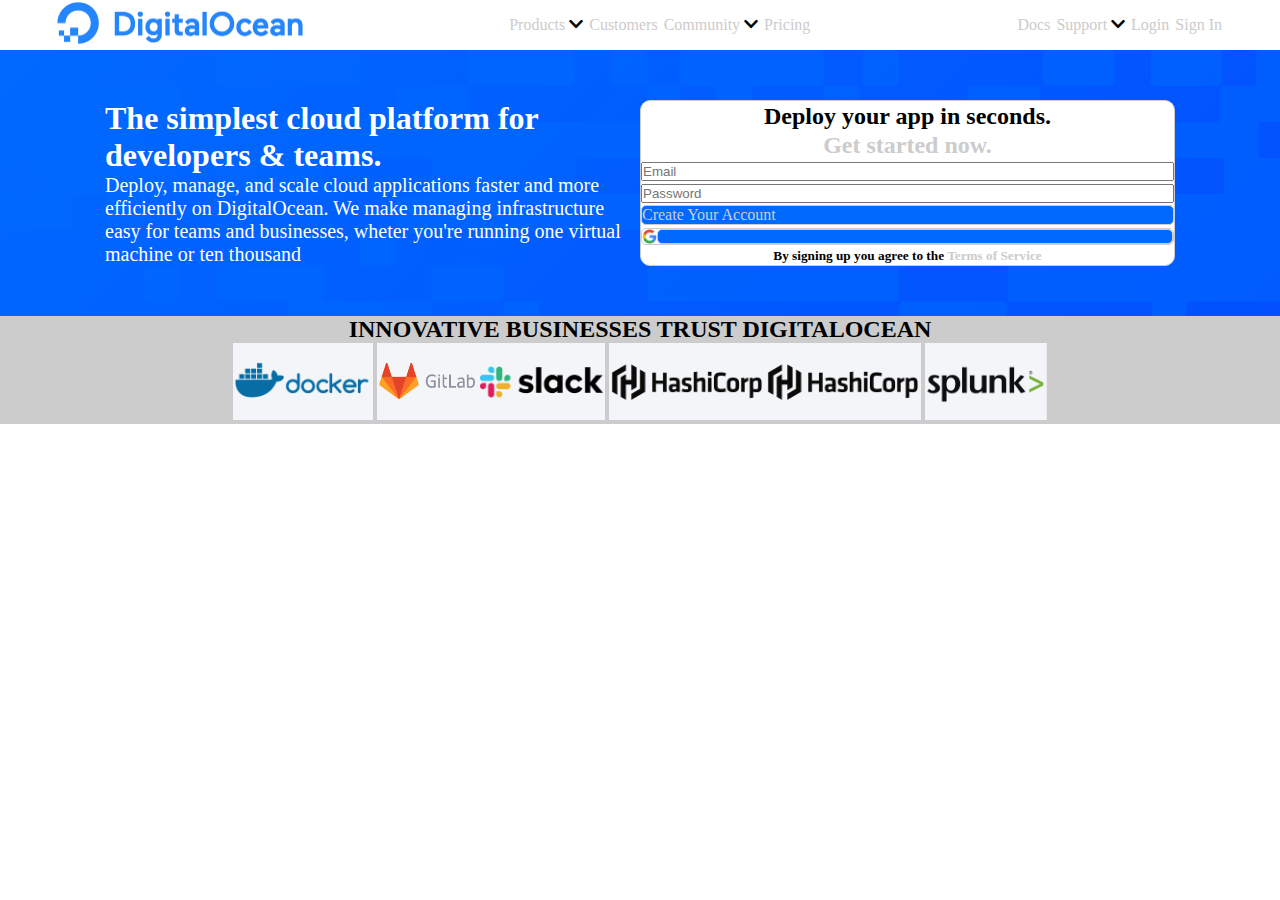
<file: index.html>
<!DOCTYPE html>
<html lang="en" dir="ltr">
  <head>
    <meta charset="utf-8">
    <link rel="stylesheet" href="css/main.css">
    <link rel="stylesheet" href="https://cdnjs.cloudflare.com/ajax/libs/font-awesome/5.15.2/css/all.min.css">
    <title>Digital Flexbox</title>
  </head>
  <body>
    <header>
      <nav class="container-flex">
        <div>
          <img src="img/logo.png" alt="">
        </div>

        <div class="flex-cell">
          <ul>
            <li class="dm">
              <a href="#">Products </a>
              <i class="fas fa-chevron-down"></i>
              <div class="dropdown">
                QUESTO è UN DROPDOWN MENU
              </div>
            </li>
            <li> <a href="#">Customers </a> </li>
            <li class="dm">
              <a href="#">Community</a>
              <i class="fas fa-chevron-down"></i>
              <div class="dropdown">
                QUESTO è UN DROPDOWN MENU
              </div>
            </li>
            <li> <a href="#">Pricing</a> </li>
          </ul>
        </div>
        <div class="flex-cell">
          <ul>
            <li> <a href="">Docs</a> </li>
            <li class="dm">
              <a href="#"> Support</a>
              <i class="fas fa-chevron-down"></i>
              <div class="dropdown">
                QUESTO è UN DROPDOWN MENU
              </div>
            </li>
            <li> <a href="#">Login</a> </li>
            <li> <a class="button signin" href="#"> Sign In </a> </li>
          </ul>
        </div>
        <div class="hamburger">
          <i class="fas fa-bars"></i>
        </div>
      </nav>
      <div class="jumbotron">
        <div class="container-flex">
          <div class="info-box">
            <h1>The simplest cloud platform for developers & teams.</h1>
            <p>Deploy, manage, and scale cloud applications faster and more efficiently on DigitalOcean. We make managing infrastructure easy for teams and businesses, wheter you're running one virtual machine or ten thousand</p>
          </div>
          <div class="form-box">
            <h2>Deploy your app in seconds.</h2>
            <h2> <a href="#">Get started now.</a> </h2>
            <input type="email" name="" value="" placeholder="Email">
            <input type="password" name="" value="" placeholder="Password">
            <a class="button" href="#"> Create Your Account </a>
            <div class="button signup">
              <img src="img/google-icon.png" alt="">
              <a class="button" href="#"></a>
            </div>
            <h5> By signing up you agree to the <a href="#">Terms of Service</a> </h5>
          </div>
        </div>
      </div>
    </header>

    <main>
      <section id="partner-logo">
        <h2>INNOVATIVE BUSINESSES TRUST DIGITALOCEAN</h2>
        <div class="container-flex">
          <div class="">
            <img src="img/docker.svg" alt="">
            <img src="img/gitlab.svg" alt="">
          </div>

          <div class="">
            <img src="img/slack.svg" alt="">
            <img src="img/hashicorp.svg" alt="">
          </div>

          <div class="">
            <img src="img/hashicorp.svg" alt="">
            <img src="img/splunklogo.svg" alt="">
          </div>

        </div>
        <h3></h3>
      </section>
    </main>
  </body>
</html>
</file>
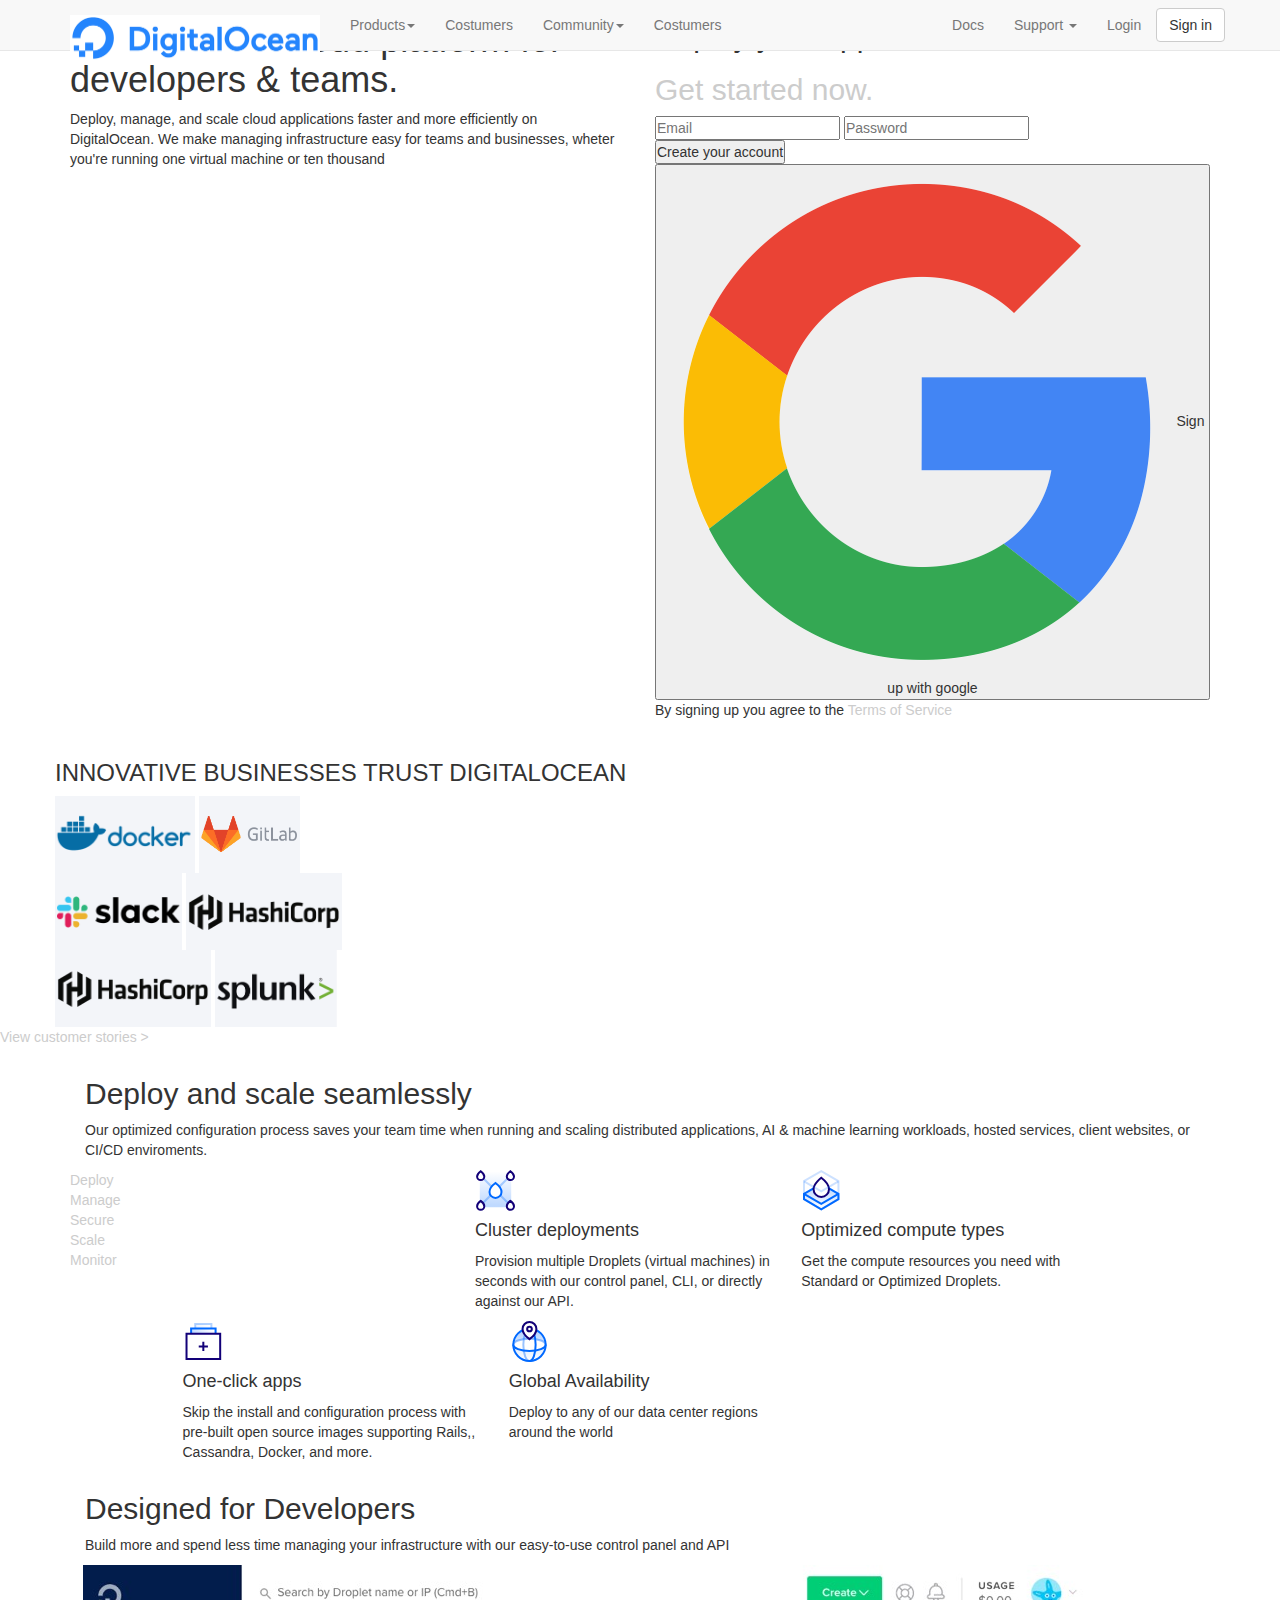
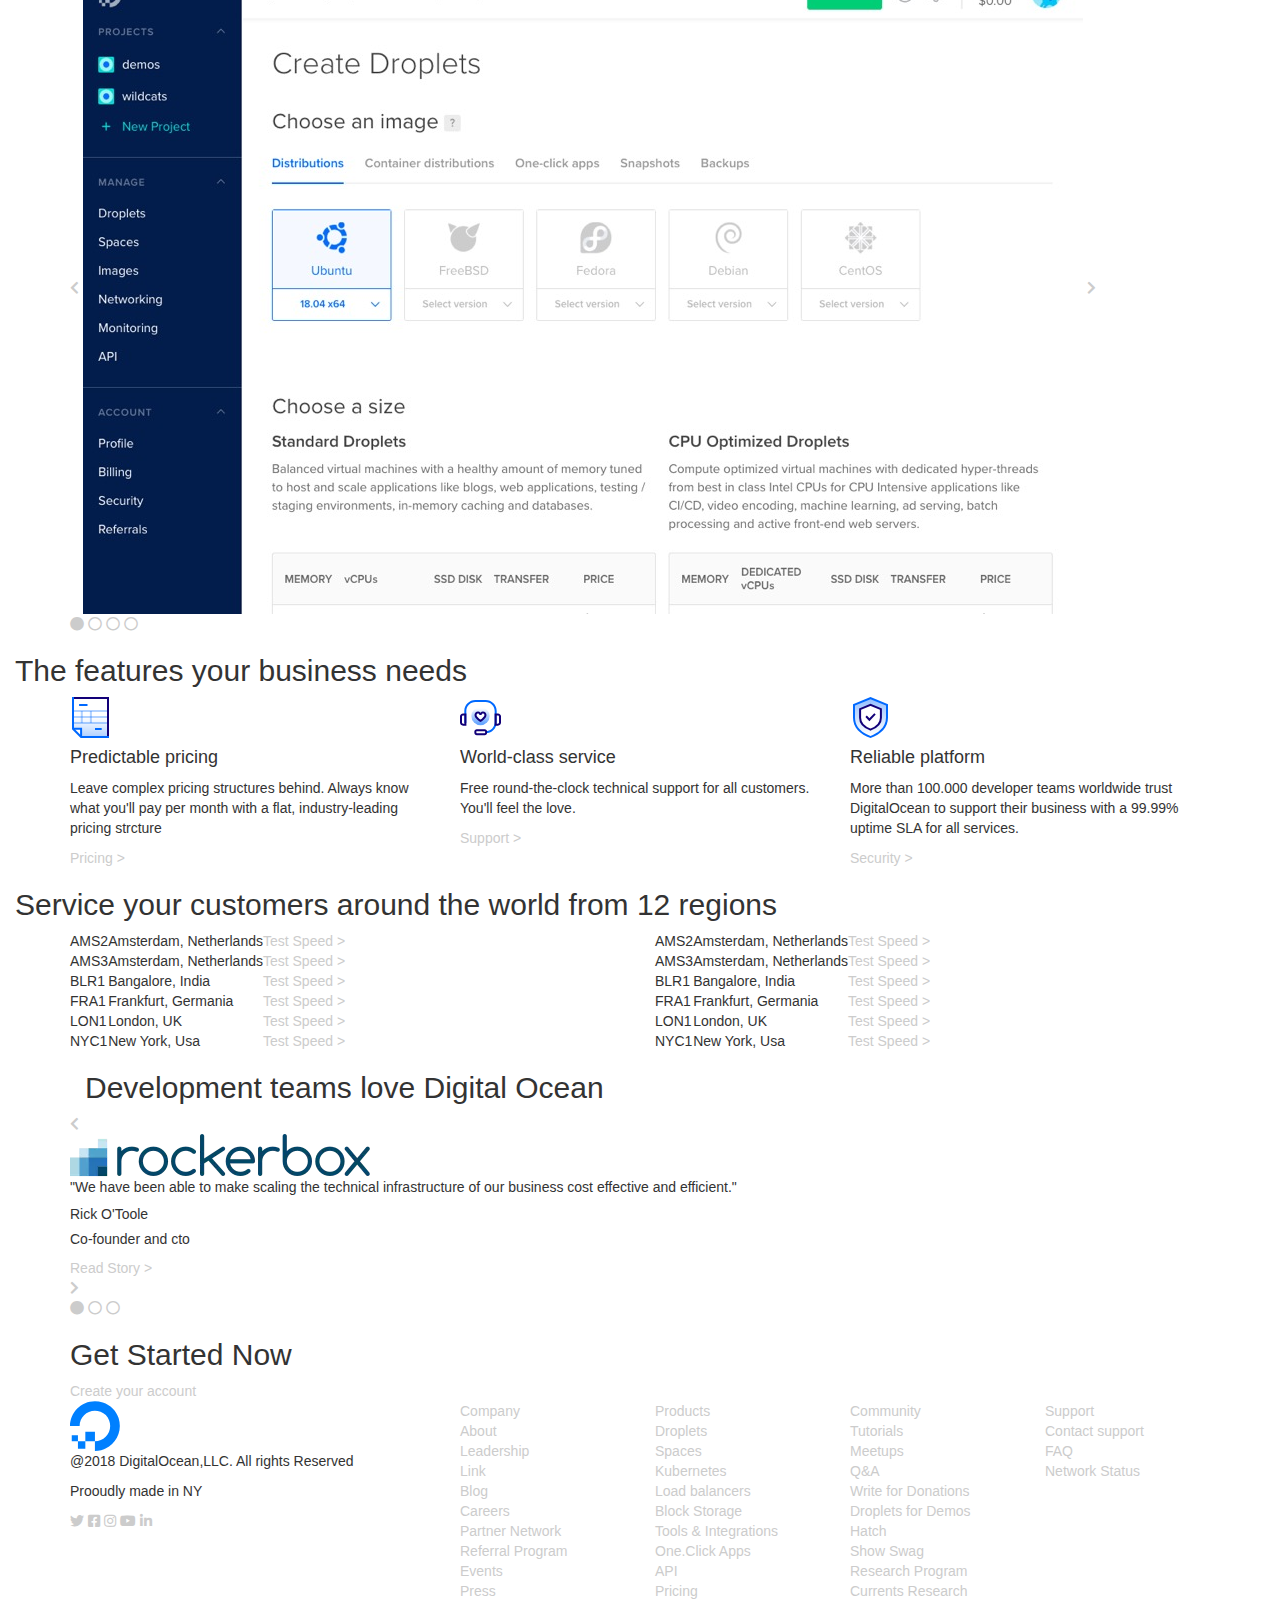
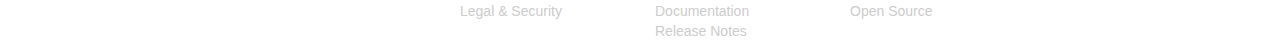
<file: og.html>
<!DOCTYPE html>
<html lang="en" dir="ltr">
  <head>
    <meta charset="utf-8">
    <!-- fontawesome lib incorporated -->
    <link rel="stylesheet" href="https://cdnjs.cloudflare.com/ajax/libs/font-awesome/5.15.2/css/all.min.css">
    <!-- bootstrap lib incorporated css/js -->
    <link rel="stylesheet" href="https://maxcdn.bootstrapcdn.com/bootstrap/3.3.7/css/bootstrap.min.css">
    <link rel="stylesheet" href="css/main.css">
    <title>DigitalOcean</title>
    <script src="https://maxcdn.bootstrapcdn.com/bootstrap/3.3.7/js/bootstrap.min.js" integrity="sha384-Tc5IQib027qvyjSMfHjOMaLkfuWVxZxUPnCJA7l2mCWNIpG9mGCD8wGNIcPD7Txa" crossorigin="anonymous"></script>
    <script src="https://ajax.googleapis.com/ajax/libs/jquery/1.12.4/jquery.min.js"></script>
  </head>
  <body>
    <!-- ++HEADER++ -->
    <header>

      <nav>
                <nav class="navbar navbar-default navbar-fixed-top">
                      <div class="container">
                        <!-- bootstra's hamburger menu begin -->
                        <div class="navbar-header">
                          <button type="button" class="navbar-toggle collapsed" data-toggle="collapse" data-target="#bs-example-navbar-collapse-1" aria-expanded="false">
                            <span class="sr-only">Toggle navigation</span>
                            <span class="icon-bar"></span>
                            <span class="icon-bar"></span>
                            <span class="icon-bar"></span>
                          </button>
                          <a class="navbar-brand" href="#">
                              <img id="logo" src="img/logo.png" alt="Brand">
                          </a>
                        </div>
                        <!-- bootstrap's hamburger menu end -->
                        <div class="collapse navbar-collapse" id="bs-example-navbar-collapse-1">
                          <ul class="nav navbar-nav">
                              <li class="dropdown">
                                  <a href="#" class="dropdown-toggle" data-toggle="dropdown" role="button" aria-haspopup="true" aria-expanded="false">Products<span class="caret"></span></a>
                                  <ul class="dropdown-menu">
                                      <li><a href="#">Action</a></li>
                                      <li role="separator" class="divider"></li>
                                  </ul>
                              </li>
                              <li><a href="#">Costumers</a></li>
                              <li class="dropdown">
                                  <a href="#" class="dropdown-toggle" data-toggle="dropdown" role="button" aria-haspopup="true" aria-expanded="false">Community<span class="caret"></span></a>
                                  <ul class="dropdown-menu">
                                      <li><a href="#">Action</a></li>
                                      <li role="separator" class="divider"></li>
                                  </ul>
                              </li>
                              <li><a href="#">Costumers</a></li>
                          </ul>

                          <ul class="nav navbar-nav navbar-right">
                            <li><a href="#">Docs</a></li>
                            <li class="dropdown">
                              <a href="#" class="dropdown-toggle" data-toggle="dropdown" role="button" aria-haspopup="true" aria-expanded="false">Support <span class="caret"></span></a>
                              <ul class="dropdown-menu">
                                <li><a href="#">Action</a></li>
                              </ul>
                            </li>
                            <li><a href="#">Login</a></li>
                            <li><button type="button" class="btn btn-default navbar-btn">Sign in</button></li>
                          </ul>
                        </div>  <!-- everything inside goes in the hamburger menu when in xs-->
                      </div>  <!--  -->
                    </nav>
            </nav>


        <!-- jumbotron -->
      <div class="jumbotrone">
        <div class="container">

          <div class="row">
            <div class="col-xs-12 col-md-6">
              <div class="text-cell">
                <h1>The simplest cloud platform for developers & teams.</h1>
                <p>Deploy, manage, and scale cloud applications faster and more efficiently on DigitalOcean. We make managing infrastructure easy for teams and businesses, wheter you're running one virtual machine or ten thousand</p>
              </div>
            </div>
            <!-- text-cell end -->

            <div class="col-xs-12 col-md-6">
              <div class="form-cell">
                <h2>Deploy your app in seconds.</h2>
                <h2><a href="#"> Get started now.</a></h2>
                <form class="" action="index.html" method="post">
                  <input type="email" name="" value="" placeholder="Email">
                  <input type="password" name="" value="" placeholder="Password">
                </form>
                <button type="button" class="blue white-txt" name="button">Create your account</button>
                <button type="button" class="" name="button">
                  <img src="img/google-icon.png" alt="logo google">
                  <span>Sign up with google</span>
                </button>
                <p>By signing up you agree to the <a href="#">Terms of Service</a> </p>
              </div>
              <!-- form-cell -->
            </div>
          </div>
        </div>
      </div>
      <!-- sezione con loghi partner -->
      <div class="customer-hub">
        <p></p>
        <div class="container">
          <div class="row">
            <div class="">
              <h3>INNOVATIVE BUSINESSES TRUST DIGITALOCEAN</h3>
            </div>
            <!-- riga con immagini -->
            <div class="img-row">
              <img src="img/docker.svg" alt="">
              <img src="img/gitlab.svg" alt="">
            </div>
            <div class="img-row">
              <img src="img/slack.svg" alt="">
              <img src="img/hashicorp.svg" alt="">
            </div>
            <div class="img-row">
              <img src="img/hashicorp.svg" alt="">
              <img src="img/splunklogo.svg" alt="">
            </div>
          </div>
        </div>
        <p>
          <a href="#">View customer stories > </a>
        </p>
      </div>
    </header>
    <!-- ++MAIN++ -->
    <main>

      <!-- prima sezione -->
      <section id="first-section">
        <div class="container">
          <div class="col-xs-12">
            <div class="section-title">
              <h2>Deploy and scale seamlessly</h2>
              <p>Our optimized configuration process saves your team time when running and scaling distributed applications, AI & machine learning workloads, hosted services, client websites, or CI/CD enviroments.</p>
            </div>
          </div>
          <div class="row">

            <!-- riga con barra laterale e due sottosezioni una sotto l'altra -->
            <aside class="col-xs-12 col-md-3">
              <ul>
                <li> <a href="#">Deploy</a> </li>
                <li> <a href="#">Manage</a> </li>
                <li> <a href="#">Secure</a> </li>
                <li> <a href="#">Scale</a> </li>
                <li> <a href="#">Monitor</a> </li>
              </ul>
            </aside>
            <div class="col-xs-12 col-md-offset-1 col-md-7">
              <div class="col-xs-12 col-md-6">
                <img src="img/cluster-deploy.svg" alt="">
                <h4>Cluster deployments</h4>
                <p>Provision multiple Droplets (virtual machines) in seconds with our control panel, CLI, or directly against our API.</p>
              </div>
              <div class="col-xs-12 col-md-6">
                <img src="img/optimized-compute.svg" alt="">
                <h4>Optimized compute types</h4>
                <p>Get the compute resources you need with Standard or Optimized Droplets.</p>
              </div>
            </div>
            <div class="col-xs-12 col-md-offset-1 col-md-7">
              <div class="col-xs-12 col-md-6">
                <img src="img/one-click.svg" alt="">
                <h4>One-click apps</h4>
                <p>Skip the install and configuration process with pre-built open source images supporting Rails,, Cassandra, Docker, and more.</p>
              </div>
              <div class="col-xs-12 col-md-6">
                <img src="img/global.svg" alt="">
                <h4>Global Availability</h4>
                <p>Deploy to any of our data center regions around the world</p>
              </div>
            </div>
          </div>
        </div>
      </section>


      <!-- sezione gemella della quinta, con immagine al centro -->
      <section id="centered-image-section">
        <div class="container">
          <div class="col-xs-12">
            <div class="section-title">
              <h2>Designed for Developers</h2>
              <p>Build more and spend less time managing your infrastructure with our easy-to-use control panel and API</p>
            </div>
          </div>
          <div class="row">
            <div class="col-xs-12">
              <div class="centered-image">
                <a href="#"> <i class="fas fa-chevron-left lighter"></i></a>
                <img src="img/screenshot-create-droplet-12336b41.jpg" alt="">
                <a href="#"> <i class="fas fa-chevron-right"></i></a>
                <div class="slide-selector">
                <a href="#">  <i class="fas fa-circle"></i> </a>
                <a href="#">  <i class="far fa-circle"></i> </a>
                <a href="#">  <i class="far fa-circle"></i> </a>
                <a href="#">  <i class="far fa-circle"></i> </a>
                </div>
              </div>
            </div>
          </div>
        </div>
      </section>

      <!-- terza section informativa -->
      <section id="third-section">
        <div class="col-xs-12">
          <div class="section-title">
            <h2>The features your business needs</h2>
          </div>
        </div>
        <div class="container">
          <div class="row">
            <div class="col-xs-12 col-md-4">
              <div class="">
                <img src="img/pred-pricing.svg" alt="">
                <h4>Predictable pricing</h4>
                <p>Leave complex pricing structures behind. Always know what you'll pay per month with a flat, industry-leading pricing strcture</p>
                <a href="#">Pricing ></a>
              </div>
            </div>
            <div class="col-xs-12 col-md-4">
              <div class="">
                <img src="img/world-class.svg" alt="">
                <h4>World-class service</h4>
                <p>Free round-the-clock technical support for all customers. You'll feel the love.</p>
                <a href="#">Support > </a>
              </div>
            </div>
            <div class="col-xs-12 col-md-4">
              <div class="">
                <img src="img/reliable-platform.svg" alt="">
                <h4>Reliable platform</h4>
                <p>More than 100.000 developer teams worldwide trust DigitalOcean to support their business with a 99.99% uptime SLA for all services.</p>
                <a href="#">Security ></a>
              </div>
            </div>
          </div>
        </div>
      </section>

      <!-- quarta section con tabelle -->
      <section id="table-section">
        <div class="col-xs-12">
          <div class="section-title">
            <h2>Service your customers around the world from 12 regions</h2>
          </div>
        </div>
        <div class="container">
          <div class="row">
            <div class="col-xs-12 col-md-12 col-lg-6">
              <div class="">
                <table>
                  <tr>
                    <td>AMS2</td>
                    <td class="city">Amsterdam, Netherlands</td>
                    <td><a href="#">Test Speed ></a></td>
                  </tr>
                  <tr>
                    <td>AMS3</td>
                    <td class="city">Amsterdam, Netherlands</td>
                    <td><a href="#">Test Speed ></a></td>
                  </tr>
                  <tr>
                    <td>BLR1</td>
                    <td class="city">Bangalore, India</td>
                    <td><a href="#">Test Speed ></a></td>
                  </tr>
                  <tr>
                    <td>FRA1</td>
                    <td class="city">Frankfurt, Germania</td>
                    <td><a href="#">Test Speed ></a></td>
                  </tr>
                  <tr>
                    <td>LON1</td>
                    <td class="city">London, UK</td>
                    <td><a href="#">Test Speed ></a></td>
                  </tr>
                  <tr class="no-border">
                    <td>NYC1</td>
                    <td class="city">New York, Usa</td>
                    <td><a href="#">Test Speed ></a></td>
                  </tr>
                </table>
              </div>
            </div>
            <div class="col-xs-12 col-md-12 col-lg-6">
              <div class="">
                <table>
                  <tr>
                    <td>AMS2</td>
                    <td class="city">Amsterdam, Netherlands</td>
                    <td><a href="#">Test Speed ></a></td>
                  </tr>
                  <tr>
                    <td>AMS3</td>
                    <td class="city">Amsterdam, Netherlands</td>
                    <td><a href="#">Test Speed ></a></td>
                  </tr>
                  <tr>
                    <td>BLR1</td>
                    <td class="city">Bangalore, India</td>
                    <td><a href="#">Test Speed ></a></td>
                  </tr>
                  <tr>
                    <td>FRA1</td>
                    <td class="city">Frankfurt, Germania</td>
                    <td><a href="#">Test Speed ></a></td>
                  </tr>
                  <tr>
                    <td>LON1</td>
                    <td class="city">London, UK</td>
                    <td><a href="#">Test Speed ></a></td>
                  </tr>
                  <tr class="no-border">
                    <td>NYC1</td>
                    <td class="city">New York, Usa</td>
                    <td><a href="#">Test Speed ></a></td>
                  </tr>
                </table>
              </div>
            </div>
          </div>
        </div>
      </section>

      <!-- quinta section -->
      <section id="fifth-section">
        <div class="container">
          <div class="col-xs-12">
            <div class="section-title">
              <h2>Development teams love Digital Ocean</h2>
            </div>
          </div>
          <div class="row">
            <div class="col-xs-12">
              <div class="centered-image">
                <div class="box-vm-ms">
                  <a href="#"> <i class="fas fa-chevron-left lighter"></i></a>
                  <div class="box-ms">
                    <img src="img/rockerbox-logo.webp" alt="">
                    <p>"We have been able to make scaling the technical infrastructure of our business cost effective and efficient."</p>
                    <h5>Rick O'Toole</h5>
                    <h5>Co-founder and cto</h5>
                    <a href="#">Read Story > </a>
                  </div>
                  <a href="#"> <i class="fas fa-chevron-right"></i></a>
                </div>

                <div class="slide-selector">
                  <a href="#">  <i class="fas fa-circle"></i> </a>
                  <a href="#">  <i class="far fa-circle"></i> </a>
                  <a href="#">  <i class="far fa-circle"></i> </a>
                </div>
              </div>
            </div>
          </div>
        </div>

        </div>
        </section>

      <!-- sezione pulsantone -->
      <section id="button-section">
        <div class="container">
          <div class="row">
            <div class="col-xs-12">
              <h2>Get Started Now</h2>
              <a href="#">Create your account</a>
            </div>
          </div>
        </div>
      </section>
    </main>
    <!-- ++FOOTER++ -->
    <footer>
      <div class="container">
        <div class="row">
          <div class="col-xs-12 col-lg-4">
            <div class="contacts-box">
              <img src="img/logo-small.svg" alt="">
              <p>@2018 DigitalOcean,LLC. All rights Reserved</p>
              <p>Prooudly made in NY</p>
            </div>
            <div class="icon-bar-ms">
              <a href="#"> <i class="fab fa-twitter"></i> </a>
              <a href="#"> <i class="fab fa-facebook-square"></i> </a>
              <a href="#"> <i class="fab fa-instagram"></i> </a>
              <a href="#"> <i class="fab fa-youtube"></i> </a>
              <a href="#"> <i class="fab fa-linkedin-in"></i> </a>
            </div>
          </div>
          <div class="col-xs-12 col-md-6 col-lg-2">
            <ul>
              <li> <a class="bold-ms" href="#">Company</a> </li>
              <li> <a href="#">About</a> </li>
              <li> <a href="#">Leadership</a> </li>
              <li> <a href="#">Link</a> </li>
              <li> <a href="#">Blog</a> </li>
              <li> <a href="#">Careers</a> </li>
              <li> <a href="#">Partner Network</a> </li>
              <li> <a href="#">Referral Program</a> </li>
              <li> <a href="#">Events</a> </li>
              <li> <a href="#">Press</a> </li>
              <li> <a href="#">Legal & Security</a> </li>

            </ul>
          </div>
          <div class="col-xs-12 col-md-6 col-lg-2">
            <ul>
              <li> <a class="bold-ms" href="#">Products</a> </li>
              <li> <a href="#">Droplets</a> </li>
              <li> <a href="#">Spaces</a> </li>
              <li> <a href="#">Kubernetes</a> </li>
              <li> <a href="#">Load balancers</a> </li>
              <li> <a href="#">Block Storage</a> </li>
              <li> <a href="#">Tools & Integrations</a> </li>
              <li> <a href="#">One.Click Apps</a> </li>
              <li> <a href="#">API</a> </li>
              <li> <a href="#">Pricing</a> </li>
              <li> <a href="#">Documentation</a> </li>
              <li> <a href="#">Release Notes</a> </li>
            </ul>
          </div>
          <div class="col-xs-12 col-md-6 col-lg-2">
            <ul>
              <li> <a class="bold-ms" href="#">Community</a> </li>
              <li> <a href="#">Tutorials</a> </li>
              <li> <a href="#">Meetups</a> </li>
              <li> <a href="#">Q&A</a> </li>
              <li> <a href="#">Write for Donations</a> </li>
              <li> <a href="#">Droplets for Demos</a> </li>
              <li> <a href="#">Hatch</a> </li>
              <li> <a href="#">Show Swag</a> </li>
              <li> <a href="#">Research Program</a> </li>
              <li> <a href="#">Currents Research</a> </li>
              <li> <a href="#">Open Source</a> </li>
            </ul>
          </div>
          <div class="col-xs-12 col-md-6 col-lg-2">
            <ul>
              <li> <a class="bold-ms" href="#">Support</a> </li>
              <li> <a href="#">Contact support</a> </li>
              <li> <a href="#">FAQ</a> </li>
              <li> <a href="#">Network Status</a> </li>
            </ul>
          </div>
        </div>
      </div>
    </footer>
  </body>
</html>
</file>
<file: css/main.css>
* {
  margin: 0;
  padding: 0;
  box-sizing: border-box;
}

.container-flex {
  width: 1170px;
  margin: 0 auto;
  display: flex;
}
.flex-cell {
  display: flex;
}
ul {
  list-style-type: none;
}

a {
  text-decoration: none;
  color: #ccc;
}

.dropdown {
  display: none;
}

.hamburger {
  display: none;
}
/* regole header */
header .container-flex {
  justify-content: space-between;
}

header nav div img {
  max-width: 250px;
}
header nav div.flex-cell ul li {
  margin: 3px;
}

header nav .flex-cell ul{
  display: flex;
  justify-content: space-between;
  align-items: center;
}

header nav .flex-cell ul li.dm {
  position: relative;
}

header nav .flex-cell ul li.dm:hover .dropdown{
  display: block;
  position:absolute;
  top: -10px;
  left: -10px;
  background-color: #ccc;
  width: 100%;
}

@media all and (max-width: 992px) {
  header nav ul {
    display: none;
  }

  header nav .container-flex .hamburger {
    display: block;
  }
}
/* regole jumbotron */
div.jumbotron {
  background-image: url(../img/jumbo.svg);
  object-fit: cover;
}

div.jumbotron .container-flex {
  flex-wrap: wrap;
  justify-content: space-between;
  padding: 50px;
}

div.jumbotron .info-box {
  display: flex;
  flex-direction: column;
  justify-content: space-evenly;
  color: white;
}

div.jumbotron .info-box , div.jumbotron .form-box {
  flex-basis: 50%;
}

div.jumbotron .info-box h2 {
  font-size: 40px;
}

div.jumbotron .info-box p {
  font-size: 20px;
}

div.jumbotron .form-box {
  display: flex;
  flex-direction: column;
  justify-content: space-around;
  align-items: center;
  background-color: white;
  border: 1px solid #ccc;
  border-radius: 10px;
}

div.jumbotron .form-box input {
  width: 100%;
}

div.jumbotron .form-box img {
  width: 15px;
}

div.jumbotron .form-box .button {
  display: flex;
  background-color: #006aff;
  width: 100%;
  border: 1px solid #ccc;
  border-radius: 5px;
}
div.jumbotron .form-box .button.signup {
  background-color: white;
}


/* regole partner logo */

#partner-logo {
  background-color: #ccc;
}
#partner-logo h2 {
  text-align: center;
}
#partner-logo .container-flex {
  flex-wrap: wrap;
  justify-content: center;
  align-items: center;
}


@media all and (max-width: 992px) {
  header nav ul {
    display: none;
  }

  header nav .container-flex .hamburger {
    display: block;
  }
  #partner-logo .container-flex{
    flex-direction: column;
  }
}
</file>
